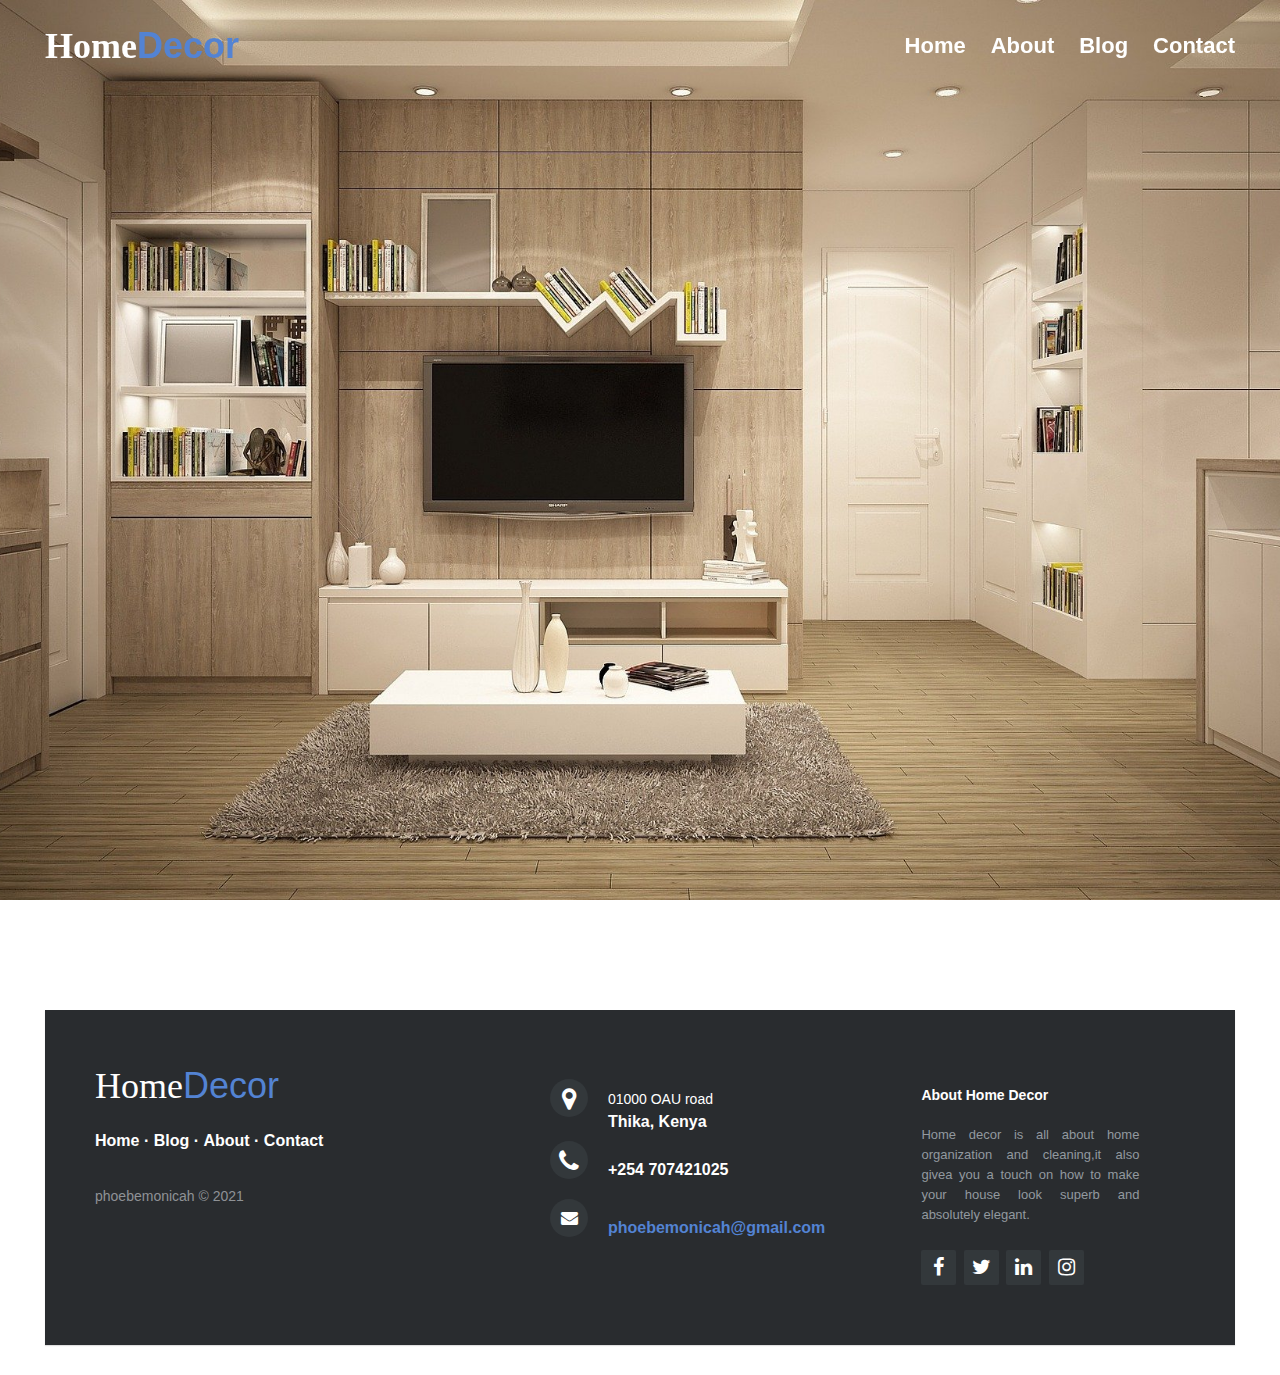
<file: index.html>
<!DOCTYPE html>
<html>
 
<head>
  <meta charset="UTF-8">
  <title>Navigation Bar</title>
 <link rel="stylesheet" href="https://use.fontawesome.com/releases/v5.8.1/css/all.css">
<link rel="stylesheet" href="https://fonts.googleapis.com/css?family=Roboto:300">
      <link rel="stylesheet" href="style.css">
      <link rel="stylesheet" href="http://maxcdn.bootstrapcdn.com/font-awesome/4.2.0/css/font-awesome.min.css">
</head>
 
<body class="w3-light-grey">

  <!--main menu-->
 
  <nav class="navbar">
    <div class="content">
      <div class="logo">
        <h3>Home<span>Decor</span></h3>
      </div>
      <ul class="menu-list">
        <div class="icon cancel-btn">
          <i class="fas fa-times"></i>
        </div>
        <li><a href="index.html">Home</a></li>
        <li><a href="about.html" >About</a></li>
        <li><a href="blog.html">Blog</a></li>
        <li><a href="contact.html">Contact</a></li>
      </ul>
      <div class="icon menu-btn">
        <i class="fas fa-bars"></i>
      </div>
    </div>
  </nav>
  <div class="banner"></div>
  <div class="about">
    <div class="content">
 

<!--main content-->

<!--footer starts here-->
<footer class="footer-distributed">
 
  <div class="footer-left">
  
  <h3>Home<span>Decor</span></h3>
  
  <p class="footer-links">
  <a href="index.html">Home</a>
  ·
  <a href="blog.html\">Blog</a>
  ·
  <a href="about.html">About</a>
  ·
  <a href="contact.html">Contact</a>
  </p>
  
  <p class="footer-company-name">phoebemonicah &copy; 2021</p>
  </div>
  
  <div class="footer-center">
  
  <div>
  <i class="fa fa-map-marker"></i>
  <p><span>01000 OAU road</span> Thika, Kenya</p>
  </div>
  
  <div>
  <i class="fa fa-phone"></i>
  <p>+254 707421025</p>
  </div>
  
  <div>
  <i class="fa fa-envelope"></i>
  <p><a href="mailto:support@company.com">phoebemonicah@gmail.com</a></p>
  </div>
  
  </div>
  
  <div class="footer-right">
  
  <p class="footer-company-about">
  <span>About Home Decor</span>
 Home decor is all about home organization and cleaning,it also givea you a touch on how to make your house look superb and absolutely elegant.
  </p>
  
  <div class="footer-icons">
  
  <a href="https://www.facebook.com/login/?privacy_mutation_token=eyJ0eXBlIjowLCJjcmVhdGlvbl90aW1lIjoxNjQwNTMxODM2LCJjYWxsc2l0ZV9pZCI6MzgxMjI5MDc5NTc1OTQ2fQ%3D%3D"><i class="fa fa-facebook"></i></a>
  <a href="mobile.twitter.com/i/flow/login"><i class="fa fa-twitter"></i></a>
  <a href="https://ke.linkedin.com/"><i class="fa fa-linkedin"></i></a>
  <a href="https://www.instagram.com/phoebe.monicah/"><i class="fa fa-instagram"></i></a>
  
  </div>
  
  
  
  </footer>
  <!--footer ends here-->
 
</body>
 
</html>
</file>
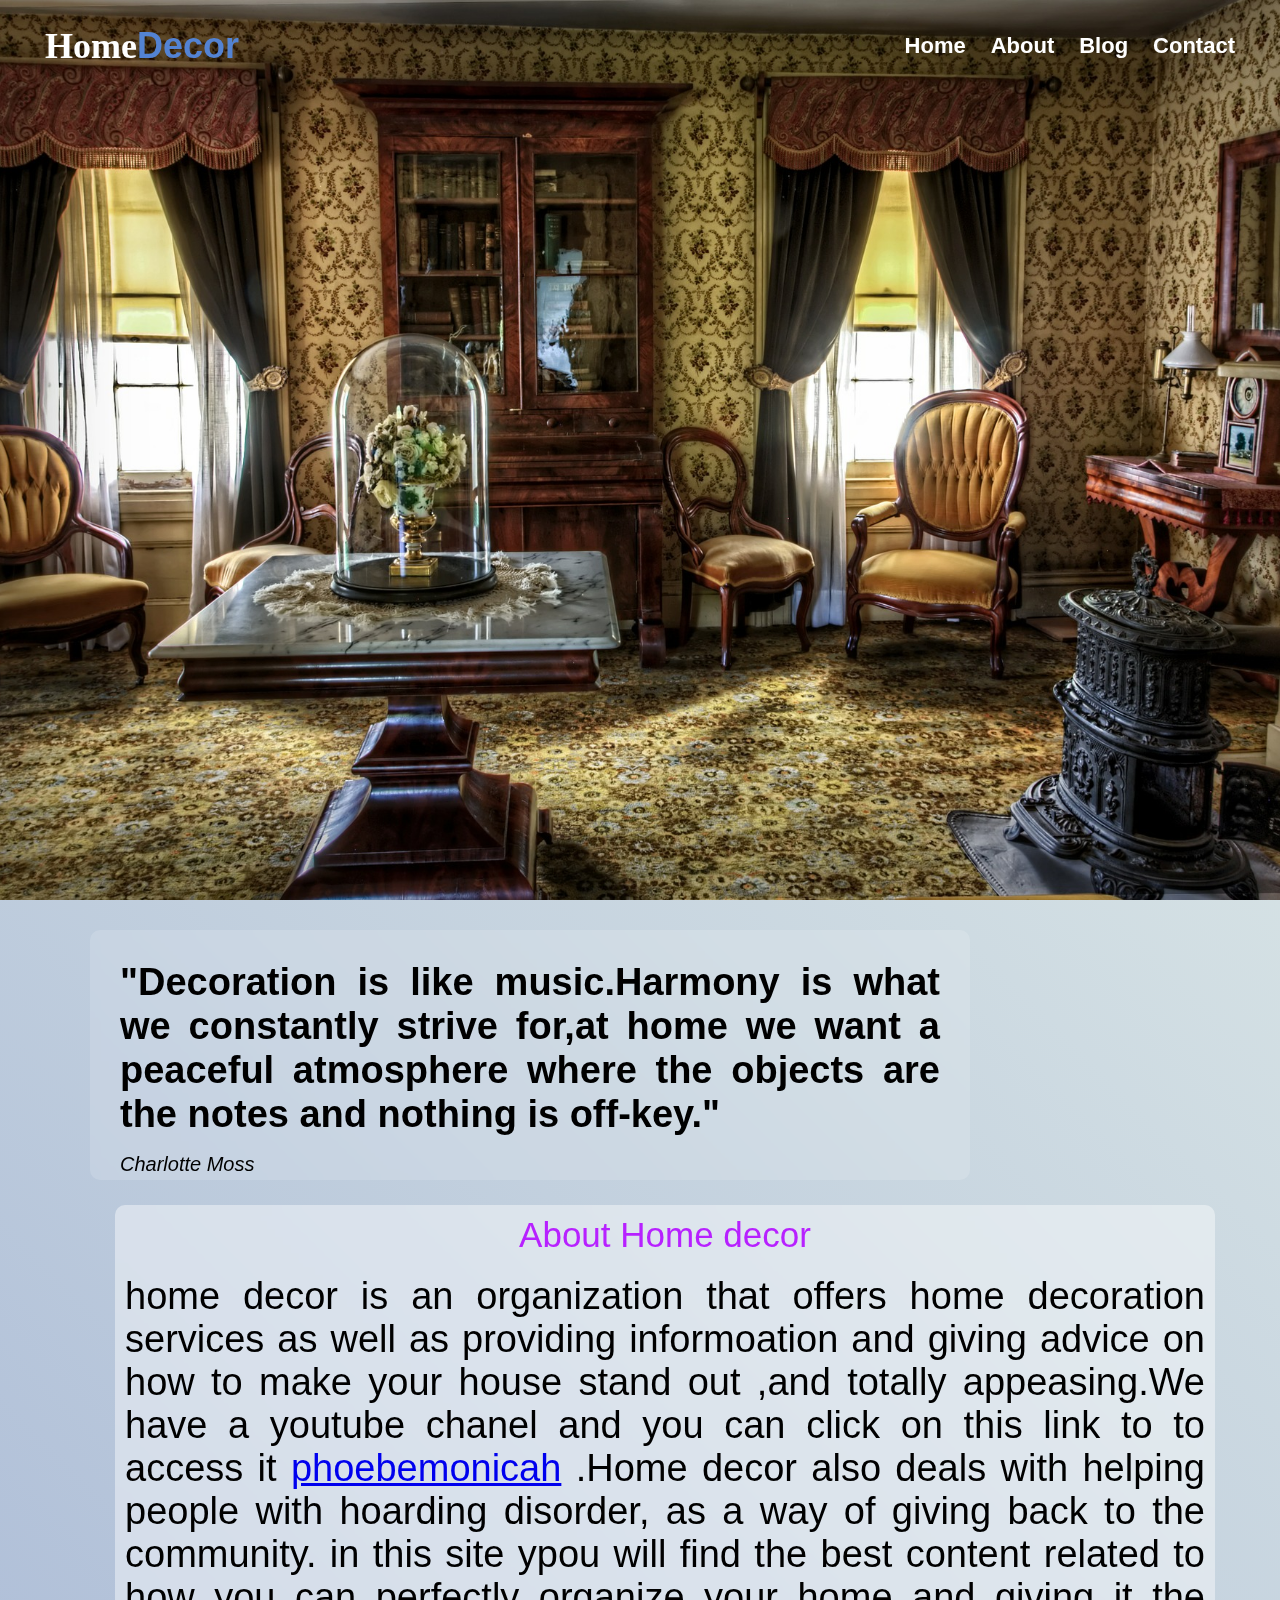
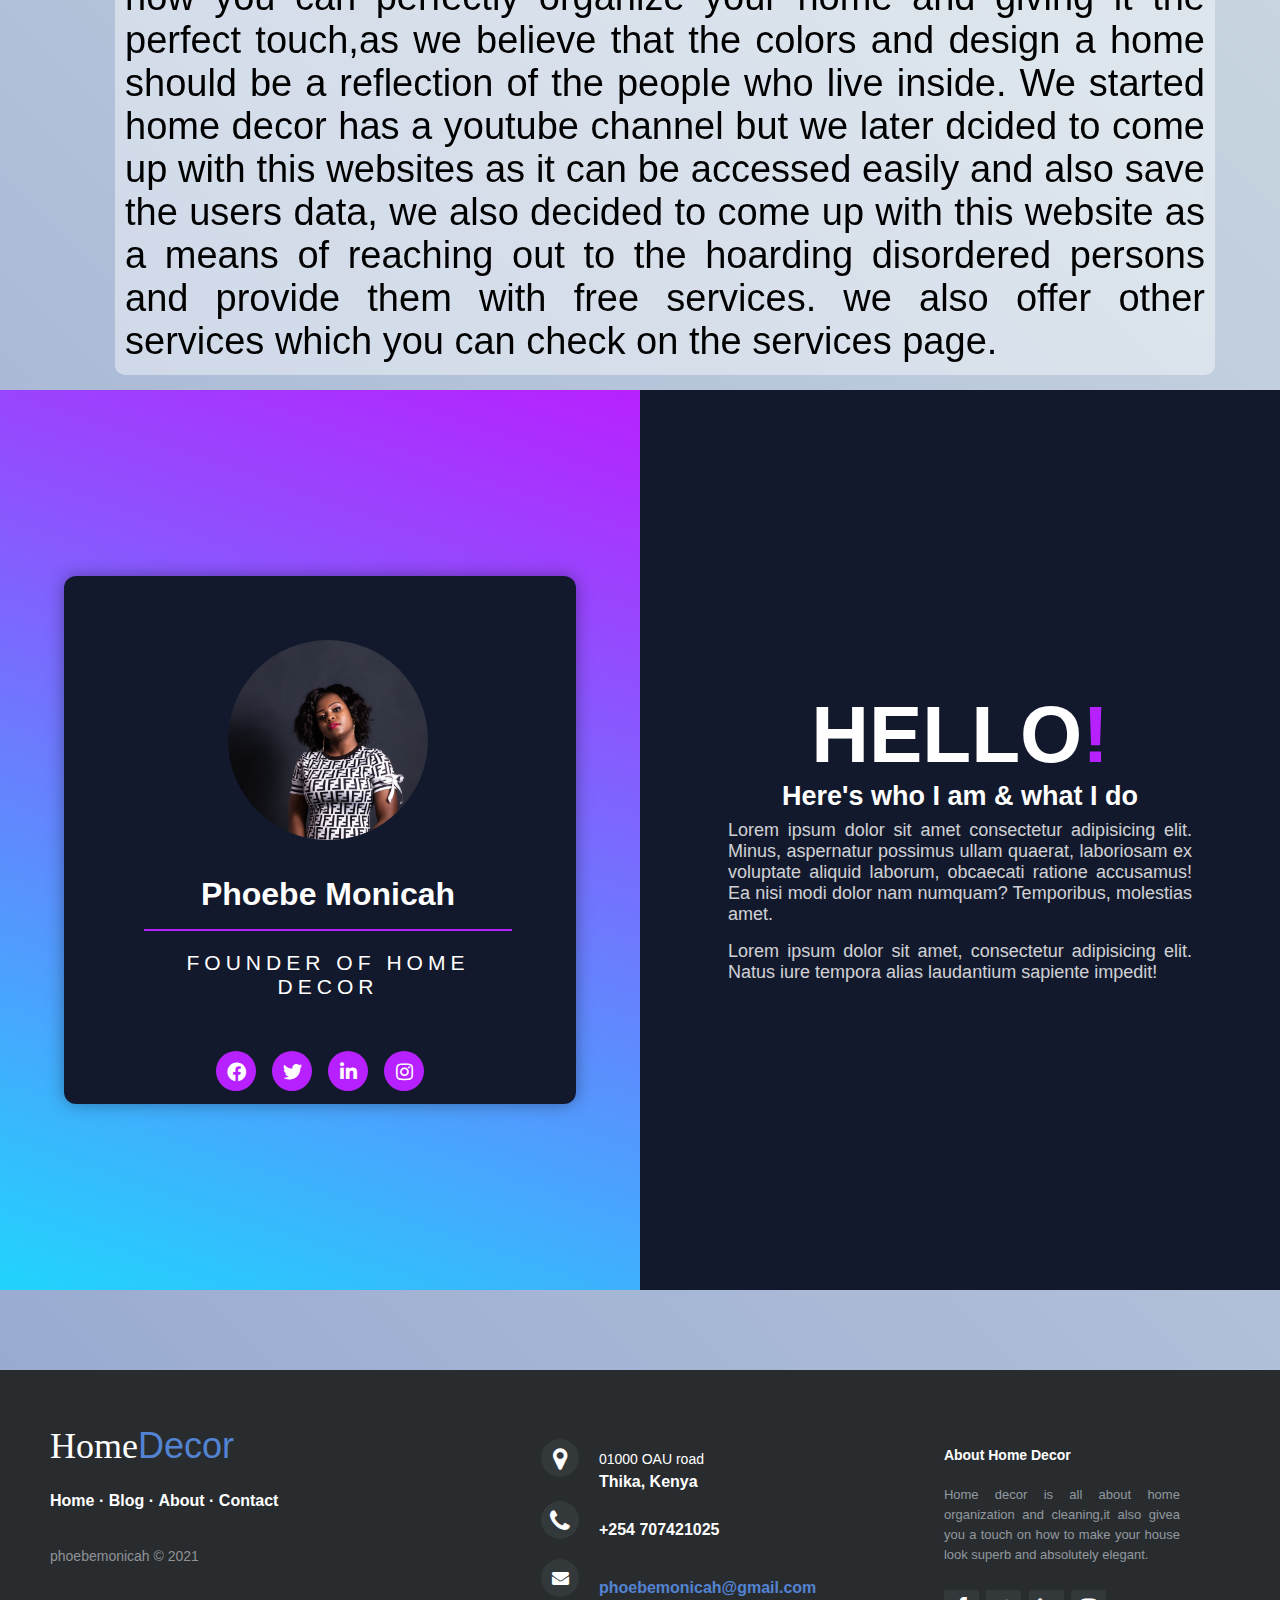
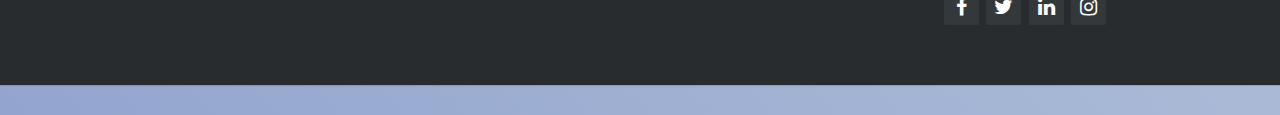
<file: about.html>
<!DOCTYPE html>
<html>
 
<head>
  <title>home decor</title>
  <meta charset="utf-8">
    <meta http-equiv="X-UA-Compatible" content="IE=edge">
    <title>home decor</title>
    <meta name="viewport" content="width=device-width, initial-scale=1">
    <link rel="stylesheet" href="https://cdnjs.cloudflare.com/ajax/libs/font-awesome/5.15.1/css/all.min.css" integrity="sha512-+4zCK9k+qNFUR5X+cKL9EIR+ZOhtIloNl9GIKS57V1MyNsYpYcUrUeQc9vNfzsWfV28IaLL3i96P9sdNyeRssA==" crossorigin="anonymous" />
 <link rel="stylesheet" href="https://use.fontawesome.com/releases/v5.8.1/css/all.css">
<link rel="stylesheet" href="https://fonts.googleapis.com/css?family=Roboto:300">
 <link rel="stylesheet" href="about.css">
<link rel="stylesheet" href="http://maxcdn.bootstrapcdn.com/font-awesome/4.2.0/css/font-awesome.min.css">
</head>
 
<body>

  <!--main menu navigation bar code snippet-->
 
  <nav class="navbar">
    <div class="content">
      <div class="logo">
        <h3>Home<span>Decor</span></h3>
      </div>
      <ul class="menu-list">
        <div class="icon cancel-btn">
          <i class="fas fa-times"></i>
        </div>
        <li><a href="index.html">Home</a></li>
        <li><a href="about.html" >About</a></li>
        <li><a href="blog.html">Blog</a></li>
        <li><a href="contact.html">Contact</a></li>
      </ul>
      <div class="icon menu-btn">
        <i class="fas fa-bars"></i>
      </div>
    </div>
  </nav>
  <div class="banner"></div>
  <div class="about">
    <div class="content">
      <div class="title">
    </div>
  </div>
  <script>
    const body = document.querySelector("body");
    const navbar = document.querySelector(".navbar");
    const menuBtn = document.querySelector(".menu-btn");
    const cancelBtn = document.querySelector(".cancel-btn");
    menuBtn.onclick = ()=>{
      navbar.classList.add("show");
      menuBtn.classList.add("hide");
      body.classList.add("disabled");
    }
    cancelBtn.onclick = ()=>{
      body.classList.remove("disabled");
      navbar.classList.remove("show");
      menuBtn.classList.remove("hide");
    }
    window.onscroll = ()=>{
      this.scrollY > 20 ? navbar.classList.add("sticky") : navbar.classList.remove("sticky");
    }
  </script>

<!--navigation bar code snippet ends here-->

<!--contacts quote starts here-->
<div class="aboutquote">
    <P class="aboutp">
        <strong>
            "Decoration is like music.Harmony is what we constantly strive for,at home we want
            a peaceful atmosphere where the objects are the notes and nothing is off-key."</br><em>
                Charlotte Moss
            </em>
        </strong>
    </P>
</div>
<!--contacts quote ends here-->



<div class="about-section">
    <h1 class="kiti">About Home decor</h1>
    <p>home decor is an organization that offers home decoration services as well as providing informoation and 
        giving advice on how to make your house stand out ,and totally appeasing.We have a youtube chanel and you 
        can click on this link to to access it <a href="https://www.youtube.com/c/PhoebeMonicah">phoebemonicah</a>
        .Home decor also deals with helping people with hoarding disorder, as a way of giving back to the community.
        in this site ypou will find the best content related to how you can perfectly organize your home and giving it the 
        perfect touch,as we believe that the colors and design a home should be a reflection of the people who live inside.
        We started home decor has a youtube channel but we later dcided to come up with this websites as it can be accessed easily
        and also save the users data, we also decided to come up with this website as a means of reaching out to the hoarding disordered
        persons and provide them with free services. we also offer other services which you can check on the services page. 
    </p>
    
  </div>

  <div class = "about-wrapper">
    <div class = "about-left">
      <div class = "about-left-content">
        <div>
          <div class = "shadow">
            <div class = "about-img">
              <img src = "owner.jpg" alt = "foundeer of home decor">
            </div>
          </div>

          <h2>Phoebe Monicah</h2>
          <h3>founder of Home Decor</h3>
        </div>

        <ul class = "icons">
          <li><i class = "fab fa-facebook-f"></i></li>
          <li><i class = "fab fa-twitter"></i></li>
          <li><i class = "fab fa-linkedin"></i></li>
          <li><i class = "fab fa-instagram"></i></li>
        </ul>
      </div>
      
    </div>

    <div class = "about-right">
      <h1>Hello<span>!</span></h1>
      <h2>Here's who I am & what I do</h2>
      <!--
      <div class = "about-btns">
        <button type = "button" class = "btn btn-pink">resume / CV</button>
        <button type = "button" class = "btn btn-white">Git hub</button>
      </div>
    -->

      <div class = "about-para">
        <p>Lorem ipsum dolor sit amet consectetur adipisicing elit. Minus, aspernatur possimus ullam quaerat, laboriosam ex voluptate aliquid laborum, obcaecati ratione accusamus! Ea nisi modi dolor nam numquam? Temporibus, molestias amet.</p>
        <p>Lorem ipsum dolor sit amet, consectetur adipisicing elit. Natus iure tempora alias laudantium sapiente impedit!</p>
      </div>
    </div>
  </div>

  <!--footer with another navigation link-->

 <footer class="footer-distributed">
 
 <div class="footer-left">
 
 <h3>Home<span>Decor</span></h3>
 
 <p class="footer-links">
 <a href="index.html">Home</a>
 ·
 <a href="blog.html\">Blog</a>
 ·
 <a href="about.html">About</a>
 ·
 <a href="contact.html">Contact</a>
 </p>
 
 <p class="footer-company-name">phoebemonicah &copy; 2021</p>
 </div>
 
 <div class="footer-center">
 
 <div>
 <i class="fa fa-map-marker"></i>
 <p><span>01000 OAU road</span> Thika, Kenya</p>
 </div>
 
 <div>
 <i class="fa fa-phone"></i>
 <p>+254 707421025</p>
 </div>
 
 <div>
 <i class="fa fa-envelope"></i>
 <p><a href="mailto:support@company.com">phoebemonicah@gmail.com</a></p>
 </div>
 
 </div>
 
 <div class="footer-right">
 
 <p class="footer-company-about">
 <span>About Home Decor</span>
Home decor is all about home organization and cleaning,it also givea you a touch on how to make your house look superb and absolutely elegant.
 </p>
 
 <div class="footer-icons">
 
 <a href="https://www.facebook.com/login/?privacy_mutation_token=eyJ0eXBlIjowLCJjcmVhdGlvbl90aW1lIjoxNjQwNTMxODM2LCJjYWxsc2l0ZV9pZCI6MzgxMjI5MDc5NTc1OTQ2fQ%3D%3D"><i class="fa fa-facebook"></i></a>
 <a href="mobile.twitter.com/i/flow/login"><i class="fa fa-twitter"></i></a>
 <a href="https://ke.linkedin.com/"><i class="fa fa-linkedin"></i></a>
 <a href="https://www.instagram.com/phoebe.monicah/"><i class="fa fa-instagram"></i></a>
 
 </div>
 
 
 
 </footer>
 
 
</body>
 
</html>
</file>
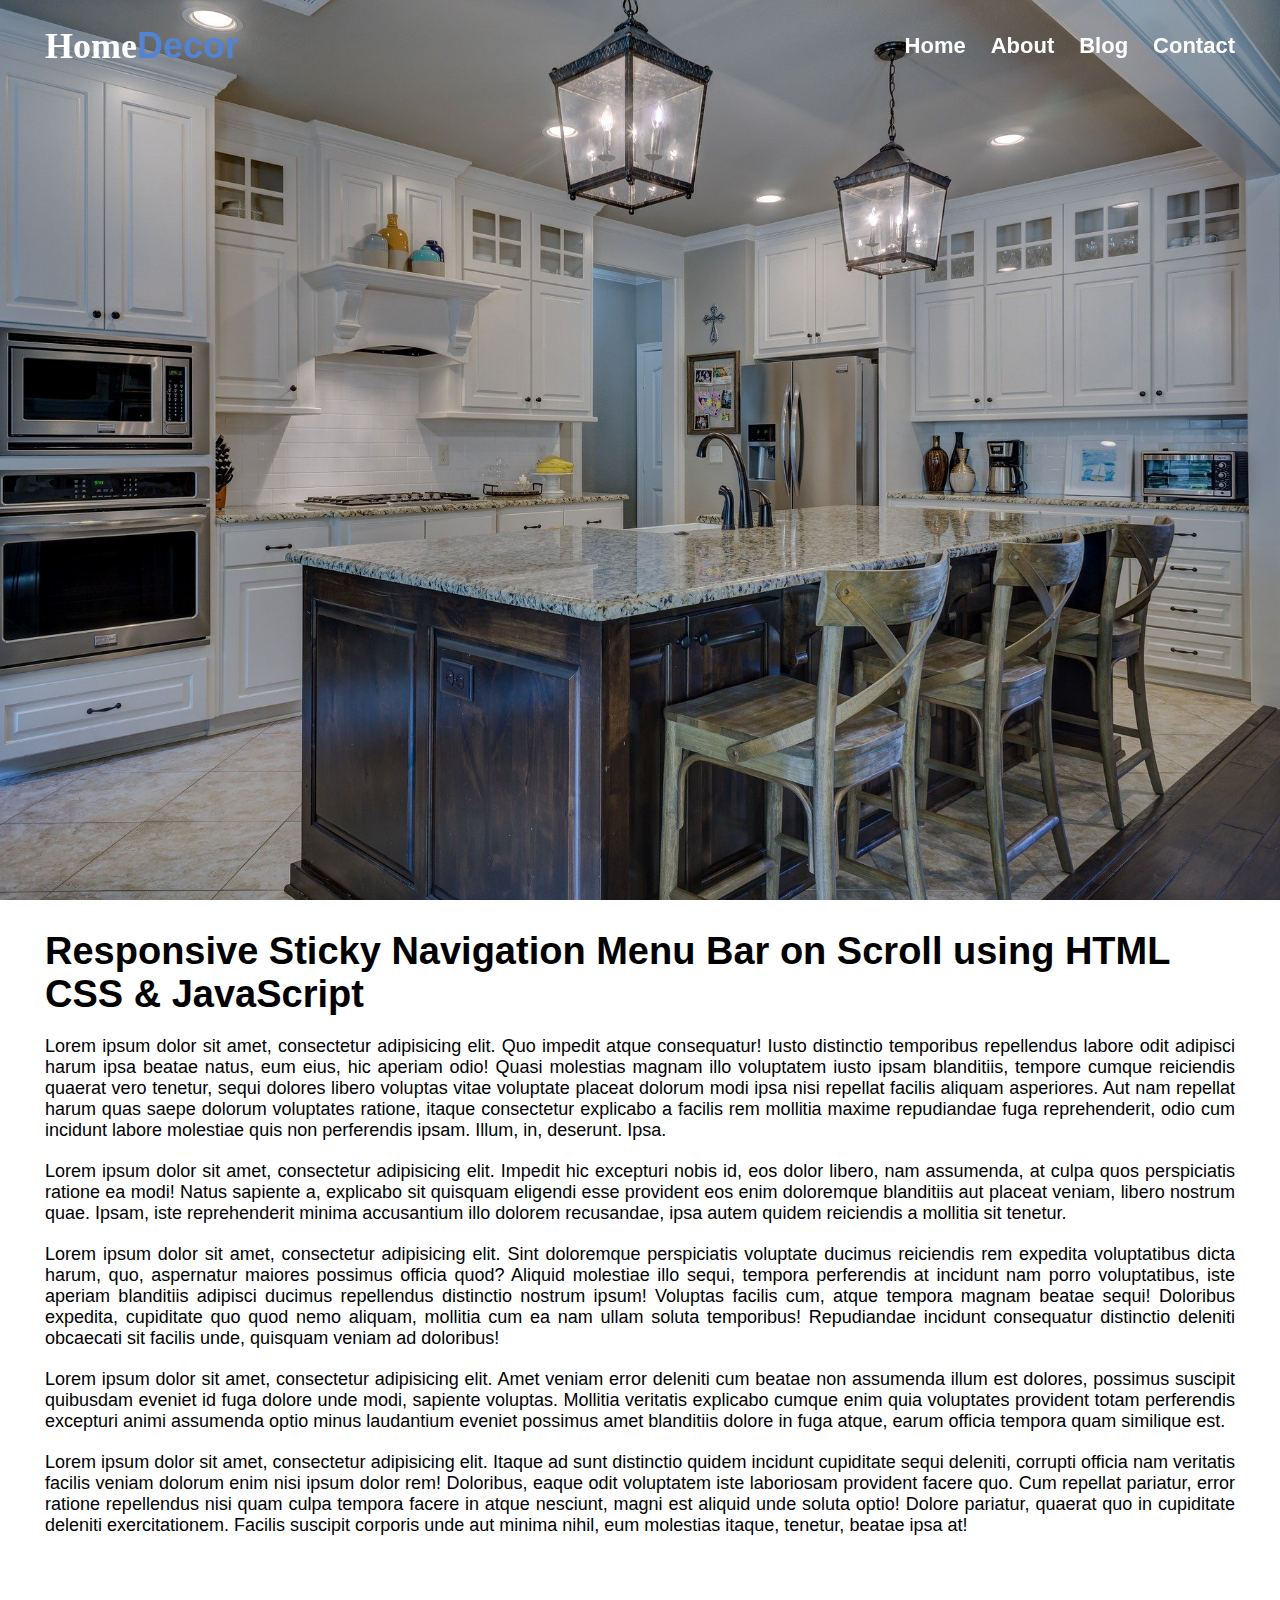
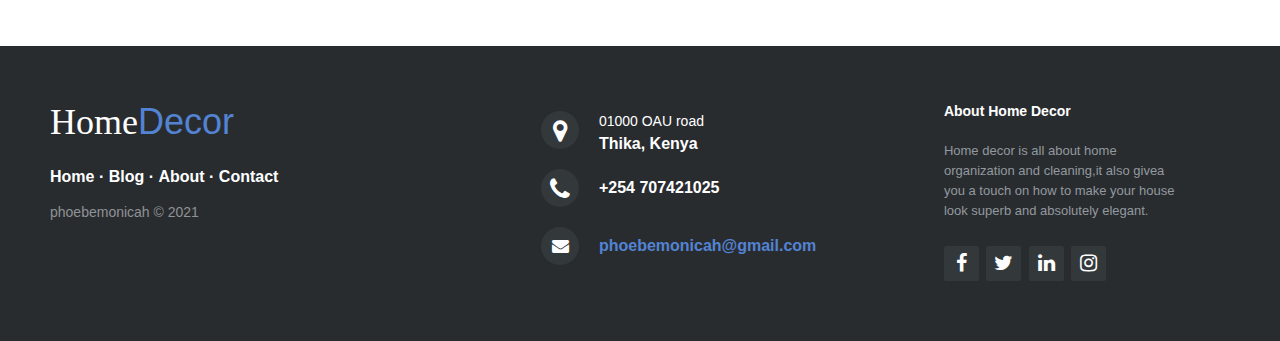
<file: blog.html>
<!DOCTYPE html>
<html>
 
<head>
  <meta charset="UTF-8">
  <title>Navigation Bar</title>
 <link rel="stylesheet" href="https://use.fontawesome.com/releases/v5.8.1/css/all.css">
<link rel="stylesheet" href="https://fonts.googleapis.com/css?family=Roboto:300">
      <link rel="stylesheet" href="blog.css">
      <link rel="stylesheet" href="http://maxcdn.bootstrapcdn.com/font-awesome/4.2.0/css/font-awesome.min.css">
</head>
 
<body>

    <nav class="navbar">
        <div class="content">
          <div class="logo">
            <h3>Home<span>Decor</span></h3>
          </div>
          <ul class="menu-list">
            <div class="icon cancel-btn">
              <i class="fas fa-times"></i>
            </div>
            <li><a href="index.html">Home</a></li>
            <li><a href="about.html" >About</a></li>
            <li><a href="blog.html">Blog</a></li>
            <li><a href="contact.html">Contact</a></li>
          </ul>
          <div class="icon menu-btn">
            <i class="fas fa-bars"></i>
          </div>
        </div>
      </nav>
      <div class="banner"></div>
      <div class="about">
        <div class="content">
          <div class="title">Responsive Sticky Navigation Menu Bar on Scroll using HTML CSS & JavaScript</div>
          <p>Lorem ipsum dolor sit amet, consectetur adipisicing elit. Quo impedit atque consequatur! Iusto distinctio temporibus repellendus labore odit adipisci harum ipsa beatae natus, eum eius, hic aperiam odio! Quasi molestias magnam illo voluptatem iusto ipsam blanditiis, tempore cumque reiciendis quaerat vero tenetur, sequi dolores libero voluptas vitae voluptate placeat dolorum modi ipsa nisi repellat facilis aliquam asperiores. Aut nam repellat harum quas saepe dolorum voluptates ratione, itaque consectetur explicabo a facilis rem mollitia maxime repudiandae fuga reprehenderit, odio cum incidunt labore molestiae quis non perferendis ipsam. Illum, in, deserunt. Ipsa.</p>
          <p>Lorem ipsum dolor sit amet, consectetur adipisicing elit. Impedit hic excepturi nobis id, eos dolor libero, nam assumenda, at culpa quos perspiciatis ratione ea modi! Natus sapiente a, explicabo sit quisquam eligendi esse provident eos enim doloremque blanditiis aut placeat veniam, libero nostrum quae. Ipsam, iste reprehenderit minima accusantium illo dolorem recusandae, ipsa autem quidem reiciendis a mollitia sit tenetur.</p>
          <p>Lorem ipsum dolor sit amet, consectetur adipisicing elit. Sint doloremque perspiciatis voluptate ducimus reiciendis rem expedita voluptatibus dicta harum, quo, aspernatur maiores possimus officia quod? Aliquid molestiae illo sequi, tempora perferendis at incidunt nam porro voluptatibus, iste aperiam blanditiis adipisci ducimus repellendus distinctio nostrum ipsum! Voluptas facilis cum, atque tempora magnam beatae sequi! Doloribus expedita, cupiditate quo quod nemo aliquam, mollitia cum ea nam ullam soluta temporibus! Repudiandae incidunt consequatur distinctio deleniti obcaecati sit facilis unde, quisquam veniam ad doloribus!</p>
          <p>Lorem ipsum dolor sit amet, consectetur adipisicing elit. Amet veniam error deleniti cum beatae non assumenda illum est dolores, possimus suscipit quibusdam eveniet id fuga dolore unde modi, sapiente voluptas. Mollitia veritatis explicabo cumque enim quia voluptates provident totam perferendis excepturi animi assumenda optio minus laudantium eveniet possimus amet blanditiis dolore in fuga atque, earum officia tempora quam similique est.</p>
          <p>Lorem ipsum dolor sit amet, consectetur adipisicing elit. Itaque ad sunt distinctio quidem incidunt cupiditate sequi deleniti, corrupti officia nam veritatis facilis veniam dolorum enim nisi ipsum dolor rem! Doloribus, eaque odit voluptatem iste laboriosam provident facere quo. Cum repellat pariatur, error ratione repellendus nisi quam culpa tempora facere in atque nesciunt, magni est aliquid unde soluta optio! Dolore pariatur, quaerat quo in cupiditate deleniti exercitationem. Facilis suscipit corporis unde aut minima nihil, eum molestias itaque, tenetur, beatae ipsa at!</p>
        </div>
      </div>
      <script>
        const body = document.querySelector("body");
        const navbar = document.querySelector(".navbar");
        const menuBtn = document.querySelector(".menu-btn");
        const cancelBtn = document.querySelector(".cancel-btn");
        menuBtn.onclick = ()=>{
          navbar.classList.add("show");
          menuBtn.classList.add("hide");
          body.classList.add("disabled");
        }
        cancelBtn.onclick = ()=>{
          body.classList.remove("disabled");
          navbar.classList.remove("show");
          menuBtn.classList.remove("hide");
        }
        window.onscroll = ()=>{
          this.scrollY > 20 ? navbar.classList.add("sticky") : navbar.classList.remove("sticky");
        }
      </script>








<footer class="footer-distributed">
 
    <div class="footer-left">
    
    <h3>Home<span>Decor</span></h3>
    
    <p class="footer-links">
    <a href="index.html">Home</a>
    ·
    <a href="blog.html\">Blog</a>
    ·
    <a href="about.html">About</a>
    ·
    <a href="contact.html">Contact</a>
    </p>
    
    <p class="footer-company-name">phoebemonicah &copy; 2021</p>
    </div>
    
    <div class="footer-center">
    
    <div>
    <i class="fa fa-map-marker"></i>
    <p><span>01000 OAU road</span> Thika, Kenya</p>
    </div>
    
    <div>
    <i class="fa fa-phone"></i>
    <p>+254 707421025</p>
    </div>
    
    <div>
    <i class="fa fa-envelope"></i>
    <p><a href="mailto:support@company.com">phoebemonicah@gmail.com</a></p>
    </div>
    
    </div>
    
    <div class="footer-right">
    
    <p class="footer-company-about">
    <span>About Home Decor</span>
   Home decor is all about home organization and cleaning,it also givea you a touch on how to make your house look superb and absolutely elegant.
    </p>
    
    <div class="footer-icons">
    
    <a href="https://www.facebook.com/login/?privacy_mutation_token=eyJ0eXBlIjowLCJjcmVhdGlvbl90aW1lIjoxNjQwNTMxODM2LCJjYWxsc2l0ZV9pZCI6MzgxMjI5MDc5NTc1OTQ2fQ%3D%3D"><i class="fa fa-facebook"></i></a>
    <a href="mobile.twitter.com/i/flow/login"><i class="fa fa-twitter"></i></a>
    <a href="https://ke.linkedin.com/"><i class="fa fa-linkedin"></i></a>
    <a href="https://www.instagram.com/phoebe.monicah/"><i class="fa fa-instagram"></i></a>
    
    </div>
    
    
    
    </footer>
 
</body>
 
</html>
</file>
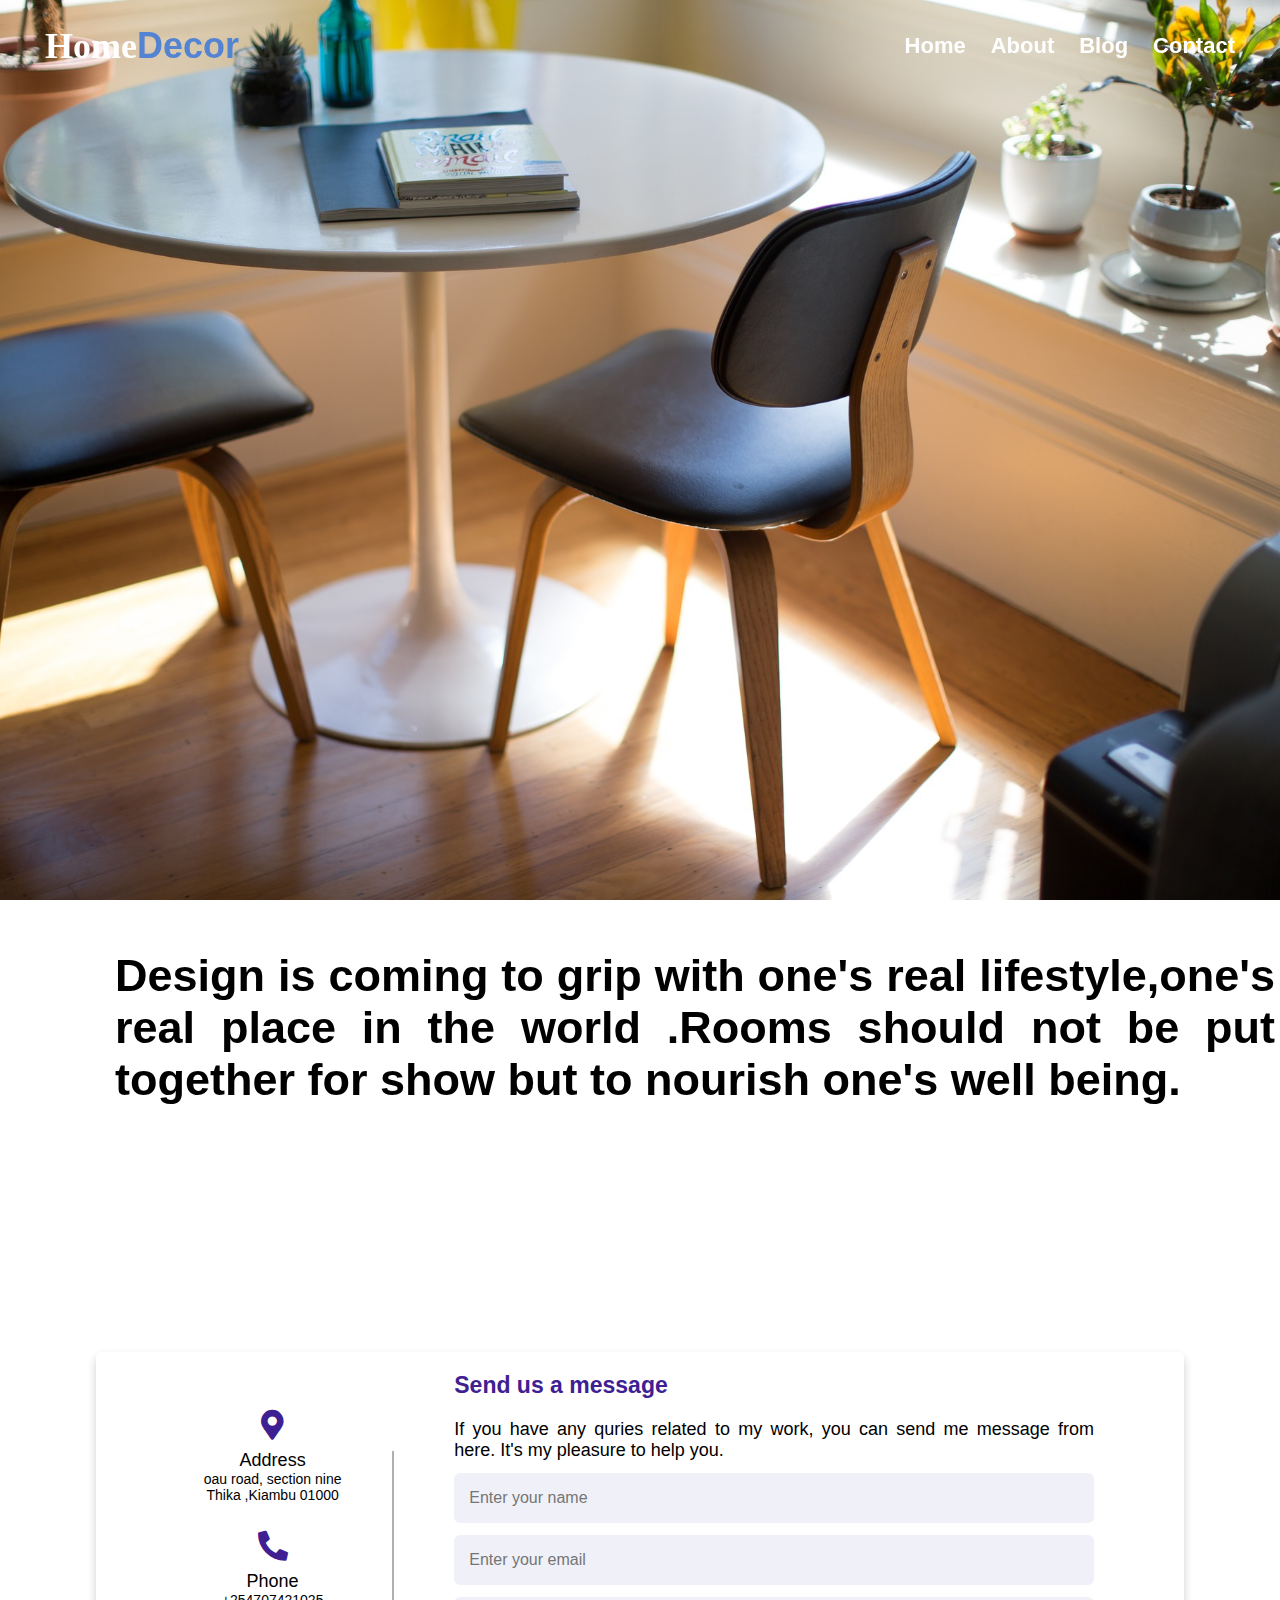
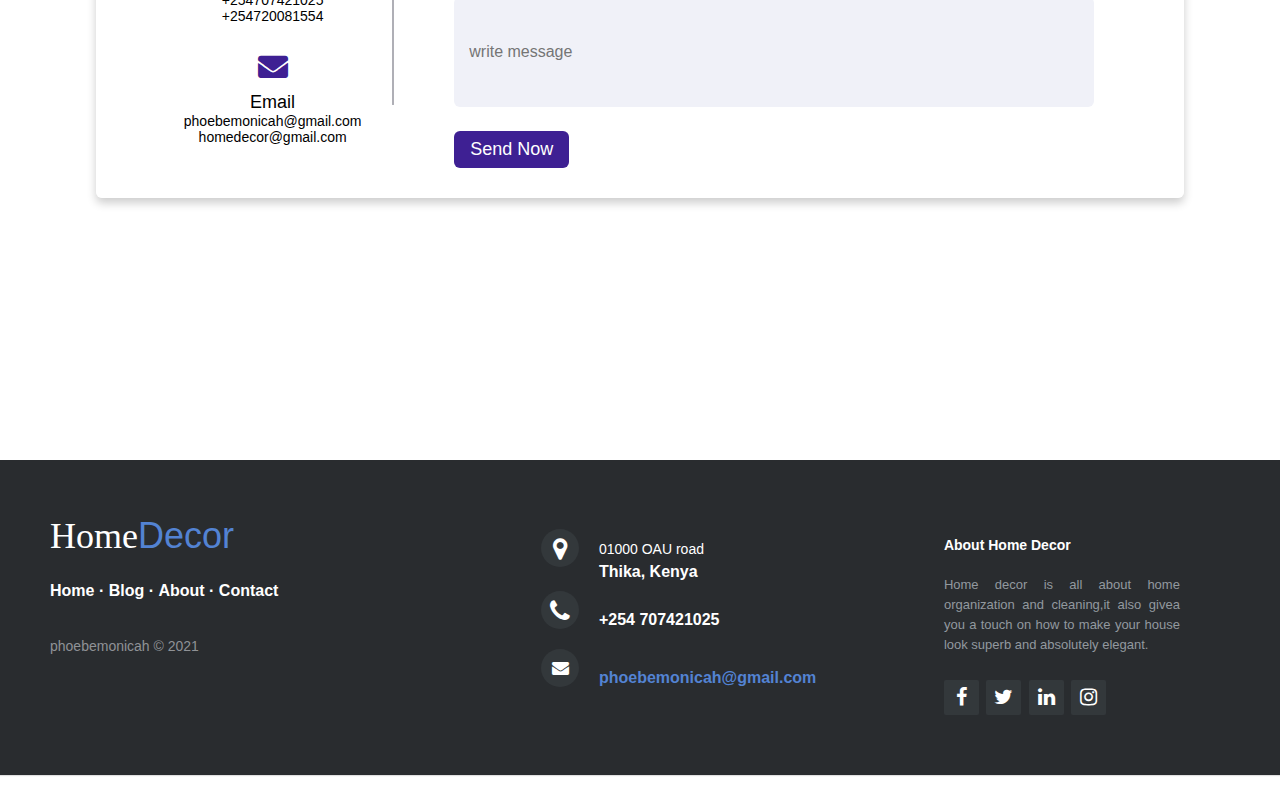
<file: contact.html>
<!DOCTYPE html>
<html>
 
<head>
  <meta charset="UTF-8">
  <title>Navigation Bar</title>
 <link rel="stylesheet" href="https://use.fontawesome.com/releases/v5.8.1/css/all.css">
<link rel="stylesheet" href="https://fonts.googleapis.com/css?family=Roboto:300">
      <link rel="stylesheet" href="contact.css">
      <link rel="stylesheet" href="http://maxcdn.bootstrapcdn.com/font-awesome/4.2.0/css/font-awesome.min.css">
</head>
 
<body>

  <!--main menu-->
  <nav class="navbar">
    <div class="content">
      <div class="logo">
        <h3>Home<span>Decor</span></h3>
      </div>
      <ul class="menu-list">
        <div class="icon cancel-btn">
          <i class="fas fa-times"></i>
        </div>
        <li><a href="index.html">Home</a></li>
        <li><a href="about.html" >About</a></li>
        <li><a href="blog.html">Blog</a></li>
        <li><a href="contact.html">Contact</a></li>
      </ul>
      <div class="icon menu-btn">
        <i class="fas fa-bars"></i>
      </div>
    </div>
  </nav>
  <div class="banner"></div>
  <div class="about">
    <div class="content">
      
  </div>
  <script>
    const body = document.querySelector("body");
    const navbar = document.querySelector(".navbar");
    const menuBtn = document.querySelector(".menu-btn");
    const cancelBtn = document.querySelector(".cancel-btn");
    menuBtn.onclick = ()=>{
      navbar.classList.add("show");
      menuBtn.classList.add("hide");
      body.classList.add("disabled");
    }
    cancelBtn.onclick = ()=>{
      body.classList.remove("disabled");
      navbar.classList.remove("show");
      menuBtn.classList.remove("hide");
    }
    window.onscroll = ()=>{
      this.scrollY > 20 ? navbar.classList.add("sticky") : navbar.classList.remove("sticky");
    }
  </script>

<!--main menu ends here-->

 <!--contacts quote starts here-->
     <div class="contactquote">
         <P class="contactp">
             <strong>
                 Design is coming to grip with one's real lifestyle,one's real place in the world 
                 .Rooms should not be put together for show but to nourish one's well being.
             </strong>
         </P>
     </div>
 <!--contacts quote ends here-->

  <!--content code snippet starts here-->

<div class="main">
<div class="container">
    <div class="content">
      <div class="left-side">
        <div class="address details">
          <i class="fas fa-map-marker-alt"></i>
          <div class="topic">Address</div>
          <div class="text-one">oau road, section nine</div>
          <div class="text-two">Thika ,Kiambu 01000</div>
        </div>
        <div class="phone details">
          <i class="fas fa-phone-alt"></i>
          <div class="topic">Phone</div>
          <div class="text-one">+254707421025</div>
          <div class="text-two">+254720081554</div>
        </div>
        <div class="email details">
          <i class="fas fa-envelope"></i>
          <div class="topic">Email</div>
          <div class="text-one">phoebemonicah@gmail.com</div>
          <div class="text-two">homedecor@gmail.com</div>
        </div>
      </div>
      <div class="right-side">
        <div class="topic-text">Send us a message</div>
        <p>If you have any  quries related to my work, you can send me message from here. It's my pleasure to help you.</p>
      <form action="#">
        <div class="input-box">
          <input type="text" placeholder="Enter your name">
        </div>
        <div class="input-box">
          <input type="email" placeholder="Enter your email">
        </div>
        <div class="input-box message-box">
          <input type="text" placeholder="write message">
        </div>
        <div class="button">
          <input type="button" value="Send Now" >
        </div>
      </form>
    </div>
    </div>
  </div>
  </div>

  <!--contents code snippets ends here-->





<!--footer snippets starts here-->
  <footer class="footer-distributed">
 
    <div class="footer-left">
    
    <h3>Home<span>Decor</span></h3>
    
    <p class="footer-links">
    <a href="index.html">Home</a>
    ·
    <a href="blog.html\">Blog</a>
    ·
    <a href="about.html">About</a>
    ·
    <a href="contact.html">Contact</a>
    </p>
    
    <p class="footer-company-name">phoebemonicah &copy; 2021</p>
    </div>
    
    <div class="footer-center">
    
    <div>
    <i class="fa fa-map-marker"></i>
    <p><span>01000 OAU road</span> Thika, Kenya</p>
    </div>
    
    <div>
    <i class="fa fa-phone"></i>
    <p>+254 707421025</p>
    </div>
    
    <div>
    <i class="fa fa-envelope"></i>
    <p><a href="mailto:support@company.com">phoebemonicah@gmail.com</a></p>
    </div>
    
    </div>
    
    <div class="footer-right">
    
    <p class="footer-company-about">
    <span>About Home Decor</span>
   Home decor is all about home organization and cleaning,it also givea you a touch on how to make your house look superb and absolutely elegant.
    </p>
    
    <div class="footer-icons">
    
    <a href="https://www.facebook.com/login/?privacy_mutation_token=eyJ0eXBlIjowLCJjcmVhdGlvbl90aW1lIjoxNjQwNTMxODM2LCJjYWxsc2l0ZV9pZCI6MzgxMjI5MDc5NTc1OTQ2fQ%3D%3D"><i class="fa fa-facebook"></i></a>
    <a href="mobile.twitter.com/i/flow/login"><i class="fa fa-twitter"></i></a>
    <a href="https://ke.linkedin.com/"><i class="fa fa-linkedin"></i></a>
    <a href="instagram"><i class="fa fa-instagram"></i></a>
    
    </div>
    
    
    
    </footer>
 
</body>
 
</html>
</file>
<file: style.css>
body {
    font: normal 300 18px "Roboto", sans-serif;
  }
   
  *{
    margin: 0;
    padding: 0;
    box-sizing: border-box;
    font-family: 'Poppins', sans-serif;
  }
  /* custom scroll bar */
  ::-webkit-scrollbar {
      width: 10px;
  }
  ::-webkit-scrollbar-track {
      background: #f1f1f1;
  }
  ::-webkit-scrollbar-thumb {
      background: #888;
  }
  ::selection{
    background: rgb(0,123,255,0.3);
  }
  .content{
    max-width: 1250px;
    margin: auto;
    padding: 0 30px;
  }
  .navbar{
    position: fixed;
    width: 100%;
    z-index: 2;
    padding: 25px 0;
    transition: all 0.3s ease;
  }
  .navbar.sticky{
    background: #B721FF;
    padding: 10px 0;
    box-shadow: 0px 3px 5px 0px rgba(0,0,0,0.1);
  }
  .navbar .content{
    display: flex;
    align-items: center;
    justify-content: space-between;
  }
  .navbar .logo a{
    color: #fff;
    font-size: 30px;
    font-weight: 600;
    text-decoration: none;
  }
  .navbar .menu-list{
    display: inline-flex;
  }
  .navbar .logo h3{
      color: #fff;
      font: normal 36px 'Cookie', cursive;
      margin: 0;
      font-weight: bold;
  }
  .navbar .logo span{
      color:  #5383d3; 
  }
  
  .menu-list li{
    list-style: none;
  }
  .menu-list li a{
    color: #fff;
    font-size: 22px;
    font-weight: 700;
    margin-left: 25px;
    text-decoration: none;
    transition: all 0.3s ease;
  }
  .menu-list li a:hover{
    color: #007bff;
  }
  .banner{
    background: url("slider2.jpg") no-repeat;
    height: 100vh;
    background-size: cover;
    background-position: center;
    background-attachment: fixed;
  }
  .about{
    padding: 30px 0;
  }
  .about .title{
    font-size: 38px;
    font-weight: 700;
  }
  .about p{
    padding-top: 20px;
    text-align: justify;
  }
  .icon{
    color: #fff;
    font-size: 20px;
    cursor: pointer;
    display: none;
  }
  .menu-list .cancel-btn{
    position: absolute;
    right: 30px;
    top: 20px;
  }
  @media (max-width: 1230px) {
    .content{
      padding: 0 60px;
    }
  }
  @media (max-width: 1100px) {
    .content{
      padding: 0 40px;
    }
  }
  @media (max-width: 900px) {
    .content{
      padding: 0 30px;
    }
  }
  @media (max-width: 868px) {
    body.disabled{
      overflow: hidden;
    }
    .icon{
      display: block;
    }
    .icon.hide{
      display: none;
    }
    .navbar .menu-list{
      position: fixed;
      height: 100vh;
      width: 100%;
      max-width: 400px;
      left: -100%;
      top: 0px;
      display: block;
      padding: 40px 0;
      text-align: center;
      background: #222;
      transition: all 0.3s ease;
    }
    .navbar.show .menu-list{
      left: 0%;
    }
    .navbar .menu-list li{
      margin-top: 45px;
    }
    .navbar .menu-list li a{
      font-size: 23px;
      margin-left: -100%;
      transition: 0.6s cubic-bezier(0.68, -0.55, 0.265, 1.55);
    }
    .navbar.show .menu-list li a{
      margin-left: 0px;
    }
  }
  @media (max-width: 380px) {
    .navbar .logo a{
      font-size: 27px;
    }
  }



/*homepage layout*/

body {
  min-width: 630px;
}

#container {
  padding-left: 200px;
  padding-right: 190px;
}

#container .column {
  position: relative;
  float: left;
}

#center {
  padding: 10px 20px;
  width: 100%;
}

#left {
  width: 180px;
  padding: 0 10px;
  right: 240px;
  margin-left: -100%;
}

#right {
  width: 130px;
  padding: 0 10px;
  margin-right: -100%;
}

#footer {
  clear: both;
}

/* IE hack */
* html #left {
  left: 150px;
}

/* Make the columns the same height as each other */
#container {
  overflow: hidden;
}

#container .column {
  padding-bottom: 1001em;
  margin-bottom: -1000em;
}

/* Fix for the footer */
* html body {
  overflow: hidden;
}

/* Aesthetics */
body {
  margin: 0;
  padding: 0;
  font-family:Sans-serif;
  line-height: 1.5em;
}

p {
  color: #555;
}

nav ul {
  list-style-type: none;
  margin: 0;
  padding: 0;
}

nav ul a {
  color: darkgreen;
  text-decoration: none;
}


#left {
  background: #DAE9BC;
}

#right {
  background: #F7FDEB;
}

#center {
  background: #fff;
}

#container .column {
  padding-top: 1em;
}
/*footer with navigation links*/

footer{
  position: bottom;
  bottom: 0;
 }
 .footer-distributed{
  background-color: #292c2f;
  box-shadow: 0 1px 1px 0 rgba(0, 0, 0, 0.12);
  box-sizing: border-box;
  width: 100%;
  text-align: left;
  font: bold 16px sans-serif;
  
  padding: 55px 50px;
  margin-top: 80px;
 }
  
 .footer-distributed .footer-left,
 .footer-distributed .footer-center,
 .footer-distributed .footer-right{
  display: inline-block;
  vertical-align: top;
 }
  
 .footer-distributed .footer-left{
  width: 40%;
 }
  
 .footer-distributed h3{
  color:  #ffffff;
  font: normal 36px 'Cookie', cursive;
  margin: 0;
 }
  
 .footer-distributed h3 span{
  color:  #5383d3;
 }
  
  
 .footer-distributed .footer-links{
  color:  #ffffff;
  margin: 20px 0 12px;
  padding: 0;
 }
  
 .footer-distributed .footer-links a{
  display:inline-block;
  line-height: 1.8;
  text-decoration: none;
  color:  inherit;
 }
  
 .footer-distributed .footer-company-name{
  color:  #8f9296;
  font-size: 14px;
  font-weight: normal;
  margin: 0;
 }
  
  
 .footer-distributed .footer-center{
  width: 35%;
 }
  
 .footer-distributed .footer-center i{
  background-color:  #33383b;
  color: #ffffff;
  font-size: 25px;
  width: 38px;
  height: 38px;
  border-radius: 50%;
  text-align: center;
  line-height: 42px;
  margin: 10px 15px;
  vertical-align: middle;
 }
  
 .footer-distributed .footer-center i.fa-envelope{
  font-size: 17px;
  line-height: 38px;
 }
  
 .footer-distributed .footer-center p{
  display: inline-block;
  color: #ffffff;
  vertical-align: middle;
  margin:0;
 }
  
 .footer-distributed .footer-center p span{
  display:block;
  font-weight: normal;
  font-size:14px;
  line-height:2;
 }
  
 .footer-distributed .footer-center p a{
  color:  #5383d3;
  text-decoration: none;;
 }
  
 .footer-distributed .footer-right{
  width: 20%;
 }
  
 .footer-distributed .footer-company-about{
  line-height: 20px;
  color:  #92999f;
  font-size: 13px;
  font-weight: normal;
  margin: 0;
 }
  
 .footer-distributed .footer-company-about span{
  display: block;
  color:  #ffffff;
  font-size: 14px;
  font-weight: bold;
  margin-bottom: 20px;
 }
  
 .footer-distributed .footer-icons{
  margin-top: 25px;
 }
  
 .footer-distributed .footer-icons a{
  display: inline-block;
  width: 35px;
  height: 35px;
  cursor: pointer;
  background-color:  #33383b;
  border-radius: 2px;
  
  font-size: 20px;
  color: #ffffff;
  text-align: center;
  line-height: 35px;
  
  margin-right: 3px;
  margin-bottom: 5px;
 }
 .footer-distributed .footer-icons a:hover{
  font-size: 23px;
  color: dodgerblue;
}
  
  
 @media (max-width: 880px) {
  
  .footer-distributed{
  font: bold 14px sans-serif;
  
  }
  
  .footer-distributed .footer-left,
  .footer-distributed .footer-center,
  .footer-distributed .footer-right{
  display: block;
  width: 100%;
  margin-bottom: 40px;
  text-align: center;
  }
  
  .footer-distributed .footer-center i{
  margin-left: 0;
  }
  .main2 {
  line-height: normal;
  font-size: auto;
  }
  
 }
</file>
<file: about.css>
body {
    font: normal 300 18px "Roboto", sans-serif;
    background: linear-gradient(45deg,#93a5cf,#e4efe9);
    background-size: cover;
    background-repeat: no-repeat;
  }
   
  @import url('https://fonts.googleapis.com/css2?family=Poppins:wght@200;300;400;500;600;700&display=swap');
*{
  margin: 0;
  padding: 0;
  box-sizing: border-box;
  font-family: 'Poppins', sans-serif;
}
/* custom scroll bar */
::-webkit-scrollbar {
    width: 10px;
}
::-webkit-scrollbar-track {
    background: #f1f1f1;
}
::-webkit-scrollbar-thumb {
    background: #888;
}
::selection{
  background: rgb(0,123,255,0.3);
}
.content{
  max-width: 1250px;
  margin: auto;
  padding: 0 30px;
}
.navbar{
  position: fixed;
  width: 100%;
  z-index: 2;
  padding: 25px 0;
  transition: all 0.3s ease;
}
.navbar.sticky{
  background: rgba(183, 33, 255,0.47);
  padding: 10px 0;
  box-shadow: 0px 3px 5px 0px rgba(0,0,0,0.1);
}
.navbar .content{
  display: flex;
  align-items: center;
  justify-content: space-between;
}
.navbar .logo a{
  color: #fff;
  font-size: 30px;
  font-weight: 600;
  text-decoration: none;
}
.navbar .menu-list{
  display: inline-flex;
}
.navbar .logo h3{
    color: #fff;
    font: normal 36px 'Cookie', cursive;
    margin: 0;
    font-weight: bold;
}
.navbar .logo span{
    color:  #5383d3; 
}

.menu-list li{
  list-style: none;
}
.menu-list li a{
  color: #fff;
  font-size: 22px;
  font-weight: 700;
  margin-left: 25px;
  text-decoration: none;
  transition: all 0.3s ease;
}
.menu-list li a:hover{
  color: #007bff;
}
.banner{
  background: url("about.jpg") no-repeat;
  height: 100vh;
  background-size: cover;
  background-position: center;
  background-attachment: fixed;
}
.about{
  padding: 30px 0;
}
.about .title{
  font-size: 38px;
  font-weight: 700;
}
.about p{
  padding-top: 20px;
  text-align: justify;
}
.icon{
  color: #fff;
  font-size: 20px;
  cursor: pointer;
  display: none;
}
.menu-list .cancel-btn{
  position: absolute;
  right: 30px;
  top: 20px;
}
@media (max-width: 1230px) {
  .content{
    padding: 0 60px;
  }
}
@media (max-width: 1100px) {
  .content{
    padding: 0 40px;
  }
}
@media (max-width: 900px) {
  .content{
    padding: 0 30px;
  }
}
@media (max-width: 868px) {
  body.disabled{
    overflow: hidden;
  }
  .icon{
    display: block;
  }
  .icon.hide{
    display: none;
  }
  .navbar .menu-list{
    position: fixed;
    height: 100vh;
    width: 100%;
    max-width: 400px;
    left: -100%;
    top: 0px;
    display: block;
    padding: 40px 0;
    text-align: center;
    background: #222;
    transition: all 0.3s ease;
  }
  .navbar.show .menu-list{
    left: 0%;
  }
  .navbar .menu-list li{
    margin-top: 45px;
  }
  .navbar .menu-list li a{
    font-size: 23px;
    margin-left: -100%;
    transition: 0.6s cubic-bezier(0.68, -0.55, 0.265, 1.55);
  }
  .navbar.show .menu-list li a{
    margin-left: 0px;
  }
}
@media (max-width: 380px) {
  .navbar .logo a{
    font-size: 27px;
  }
}




/*about quote*/
.aboutquote{
    background-color: rgba(255,255,255,0.43);
    backdrop-filter: blur(5px);
    width: 1200px;
    height: 280px;
    border-radius: 10px;
    margin-left: 95px;
    margin-bottom: 30px;

   }
   .aboutp{
       padding: 20px 20px;
       align-self: center;
       font-weight: bold;
       font-size: 45px;
       font-family: 'Times New Roman', Times, serif;
       color: #000;

   }
   .aboutp em{
       font-size: 20px;
       font-weight: 200;

   }
   
   @media screen and (max-width: 1300px) {
    .aboutquote{
        background-color: rgba(255,255,255,0.15);
        backdrop-filter: blur(5px);
        height: 250px;
        margin-bottom: 35px;
        width: 880px;
        padding: 10px;
        margin-bottom: 25px;
        margin-left: 90px;
        margin-right: 2px;
    
       }
       .aboutp{
           padding: 20px 20px;
           align-self: flex-start;
           font-weight: 800;
           font-size: 38px;
           font-family: 'Times New Roman', Times, serif;
    
       }
       .aboutp em{
           font-size: 20px;
           font-weight: 200;
    
       }
   }
   @media screen and (max-width: 1100px) {
    .aboutquote{
        background-color: rgba(255,255,255,0.15);
        backdrop-filter: blur(5px);
        height: 280px;
        margin-bottom: 35px;
        width: 760px;
        padding: 10px;
        margin-bottom: 25px;
        margin-left: 40px;
        margin-right: 2px;
    
       }
       .aboutp{
           padding: 20px 20px;
           align-self: flex-start;
           font-weight: 800;
           font-size: 35px;
           font-family: 'Times New Roman', Times, serif;
    
       }
       .aboutp em{
           font-size: 20px;
           font-weight: 200;
    
       }
   }

   @media screen and (max-width: 850px) {
    .aboutquote{
        background-color: rgba(255,255,255,0.15);
        backdrop-filter: blur(5px);
        height: 310px;
        margin-bottom: 35px;
        width: 550px;
        padding: 10px;
        margin-bottom: 25px;
        margin-left: 80px;
        margin-right: 2px;
    
       }
       .aboutp{
           padding: 20px 20px;
           align-self: flex-start;
           font-weight: 800;
           font-size: 31px;
           font-family: 'Times New Roman', Times, serif;
    
       }
       .aboutp em{
           font-size: 20px;
           font-weight: 200;
    
       }
   }

   
   @media screen and (max-width: 650px) {
    .aboutquote{
        background-color: rgba(255,255,255,0.15);
        backdrop-filter: blur(5px);
        height: 350px;
        margin-bottom: 35px;
        width: 430px;
        padding: 10px;
        margin-bottom: 25px;
        margin-left: 40px;
        margin-right: 2px;
    
       }
       .aboutp{
           padding: 20px 20px;
           align-self: flex-start;
           font-weight: 800;
           font-size: 28px;
           font-family: 'Times New Roman', Times, serif;
    
       }
       .aboutp em{
           font-size: 20px;
           font-weight: 200;
    
       }
   }


   /*about quote ends here*/

  /*about page main content starts here*/
  @import url('https://fonts.googleapis.com/css2?family=Poppins:wght@200;300;400;500;600;700;800&display=swap');

*{
    padding: 0;
    margin: 0;
    box-sizing: border-box;
}
body{
    font-family: 'Poppins', sans-serif;
}
.about-wrapper{
    height: 100vh;
}
.about-left{
    background-color: #21D4FD;
    background-image: linear-gradient(19deg, #21D4FD 0%, #B721FF 100%);
    display: flex;
    flex-direction: column;
    align-items: center;
    justify-content: center;
    height: 100vh;
    color:#fff
}
.about-left-content > div{
    background: #12192c;
    padding: 4rem 4rem 2.5rem 5rem;
    text-align: center;
    
    border-radius: 12px 12px 0 0;
}
.about-left-content{
    box-shadow: 0px 0px 18px -1px rgba(0, 0, 0, 0.39);
    -webkit-box-shadow: 0px 0px 18px -1px rgba(0, 0, 0, 0.39);
    -moz-box-shadow: 0px 0px 18px -1px rgba(0, 0, 0, 0.39);
    border-radius: 12px;
    width:80%;
}
.about-img img{
    display: block;
    width: 200px;
}
.about-img{
    width: 200px;
    height: 200px;
    overflow: hidden;
    border-radius: 50%;
    transition: all 0.5s ease-in-out;
}
.shadow{
    margin-left: auto;
    margin-right: auto;
    border-radius: 50%;
    width: 200px;
    height: 200px;
}



.about-left-content h2{
    font-size: 2rem;
    margin: 2.2rem 0 0.6rem 0;
    line-height: 1.2;
    padding-bottom: 1rem;
    border-bottom: 2px solid #B721FF;
}
.about-left-content h3{
    text-transform: uppercase;
    font-weight: 300;
    letter-spacing: 5px;
    margin-top: 1.2rem;
}
.icons{
    background: #12192c;
    display: flex;
    justify-content: center;
    padding: 0.8rem 0;
    border-radius: 0 0 12px 12px;
}
.icons li{
    list-style-type: none;
    background: #B721FF;
    color: #fff;
    width: 40px;
    height: 40px;
    margin: 0 0.5rem;
    border-radius: 50%;
    display: flex;
    justify-content: center;
    align-items: center;
    font-size: 1.2rem;
    cursor: pointer;
    transition: all 0.5s ease-in-out;
}
.icons li:hover{
    background: #edffec;
    color: #000;
}
.about-right{
    background: #12192c;
    height: 100vh;
    display: flex;
    flex-direction: column;
    align-items: center;
    justify-content: center;
    padding: 0 5rem;
    text-align: center;
    color:#fff
}
.about-right h1{
    font-size: 5rem;
    text-transform: uppercase;
}
.about-right h1 span{
    color: #B721FF;
}
.about-right h2{
    font-weight: 600;
}
.about-btns{
    display: flex;
    margin: 2rem 0;
}
.btn{
    border: none;
    font-size: 0.9rem;
    text-transform: uppercase;
    border: 2px solid #fff;
    border-radius: 20px;
    padding: 0.55rem 0;
    width: 130px;
    font-weight: 600;
    background: transparent;
    margin: 0 0.5rem;
    cursor: pointer;
    color:#fff
}
.btn.btn-pink{
    background: #B721FF;
    color: #fff;
    border-color: #B721FF;
    transition: all 0.5s ease-in-out;
}
.btn.btn-pink:hover{
    background: transparent;
    border-color: #fff;
    color: #fff;
}
.btn.btn-white{
    transition: all 0.5s ease-in-out;
}
.btn.btn-white:hover{
    background: #B721FF;
    border-color: #B721FF;
    color: #fff;
}
.about-para p{
    font-weight: 300;
    padding: 0.5rem;
    opacity: 0.8;
}

@media screen and (min-width: 992px){
    .about-wrapper{
        display: grid;
        grid-template-columns: repeat(2, 2fr);
    }

    .about-left{
        position: relative;
    }
    .about-left-content{
        position: absolute;
        width:80%
    
    }
}
.credit{
    text-align: center;
    color: #fff;
    font-family: 'Trebuchet MS', 'Lucida Sans Unicode', 'Lucida Grande', 'Lucida Sans', Arial, sans-serif;
}
.credit a{
    text-decoration: none;
    color:#B721FF;
    font-weight: bold;
} 



body {
    font-family: Arial, Helvetica, sans-serif;
    margin: 0;
  }
  
  html {
    box-sizing: border-box;
  }
  
  *, *:before, *:after {
    box-sizing: inherit;
  }
  
  
  
  .about-section {
    padding: 30px;
    text-align: center;
    background-color: rgba(255,255,255,0.43);
    backdrop-filter: blur(5px);
    background-size: cover;
    background-repeat: no-repeat;
    height: 390px;
    margin-bottom: 35px;
    width: 1350px;
    color: #000;
    border-radius: 10px;
    margin-left: 10px;
    margin-right: 10px;
    font-family: 'Times New Roman', Times, serif;
    font-size: 25px;
}
.about-section a:hover{
    color: magenta;
 
  }
  @media (max-width: 800) { 
  .about-section  a{
      color: #B721FF;
  }
   }
  .about-section a:hover{
      color: magenta;
  }
  .kiti{
      color: #B721FF;
      font-size: 35px;
      font-weight: bolder;
    
    }

  
  @media screen and (max-width: 1350px) {
    .column {
      width: 100%;
      display: block;
    }
    .about-section{
      display: block;
      height: 770px;
    margin-bottom: 35px;
    width: 1100px;
    font-size: 38px;
    padding: 10px;
    margin-bottom: 15px;
    margin-left: 115px;
    margin-right: 10px;
    

    }

    
  }
  @media screen and (max-width: 980px) {
    .column {
      width: 100%;
      display: block;
    }
    .about-section{

      height: 650px;
    margin-bottom: 35px;
    width: 800px;
    font-size: 29px;
    padding: 10px;
    margin-bottom: 15px;
    margin-left: 40px;
    margin-right: 10px;

    }

  }
  @media screen and (max-width: 850px) {
    .column {
      width: 100%;
      display: block;
    }
    .about-section{
     
      height: 720px;
    margin-bottom: 35px;
    width: 600px;
    font-size: 26px;
    padding: 10px;
    margin-bottom: 15px;
    margin-left: 40px;
    margin-right: 10px;
   

    }

  }
  @media screen and (max-width: 750px) {
    .column {
      width: 100%;
      display: block;
    }
    .about-section{
      display: block;
      height: 670px;
    margin-bottom: 35px;
    width: 500px;
    font-size: 23px;
    padding: 10px;
    margin-bottom: 15px;
    margin-left:95px;
    margin-right: 10px;

    }
  }
  
  @media screen and (max-width: 650px) {
    .column {
      width: 100%;
      display: block;
    }
    .about-section{
      display: block;
      height: 630px;
    margin-bottom: 35px;
    width: 430px;
    font-size: 20px;
    padding: 10px;
    margin-bottom: 15px;
    margin-left: 40px;
    margin-right: 2px;

    }
  }



/*footer*/

   footer{
    position: bottom;
    bottom: 0;
   }
   .footer-distributed{
    background-color: #292c2f;
    box-shadow: 0 1px 1px 0 rgba(0, 0, 0, 0.12);
    box-sizing: border-box;
    width: 100%;
    text-align: left;
    font: bold 16px sans-serif;
    
    padding: 55px 50px;
    margin-top: 80px;
   }
    
   .footer-distributed .footer-left,
   .footer-distributed .footer-center,
   .footer-distributed .footer-right{
    display: inline-block;
    vertical-align: top;
   }
    
   .footer-distributed .footer-left{
    width: 40%;
   }
    
   .footer-distributed h3{
    color:  #ffffff;
    font: normal 36px 'Cookie', cursive;
    margin: 0;
   }
    
   .footer-distributed h3 span{
    color:  #5383d3;
   }
    
    
   .footer-distributed .footer-links{
    color:  #ffffff;
    margin: 20px 0 12px;
    padding: 0;
   }
    
   .footer-distributed .footer-links a{
    display:inline-block;
    line-height: 1.8;
    text-decoration: none;
    color:  inherit;
   }
    
   .footer-distributed .footer-company-name{
    color:  #8f9296;
    font-size: 14px;
    font-weight: normal;
    margin: 0;
   }
    
    
   .footer-distributed .footer-center{
    width: 35%;
   }
    
   .footer-distributed .footer-center i{
    background-color:  #33383b;
    color: #ffffff;
    font-size: 25px;
    width: 38px;
    height: 38px;
    border-radius: 50%;
    text-align: center;
    line-height: 42px;
    margin: 10px 15px;
    vertical-align: middle;
   }
    
   .footer-distributed .footer-center i.fa-envelope{
    font-size: 17px;
    line-height: 38px;
   }
    
   .footer-distributed .footer-center p{
    display: inline-block;
    color: #ffffff;
    vertical-align: middle;
    margin:0;
   }
    
   .footer-distributed .footer-center p span{
    display:block;
    font-weight: normal;
    font-size:14px;
    line-height:2;
   }
    
   .footer-distributed .footer-center p a{
    color:  #5383d3;
    text-decoration: none;;
   }
    
   .footer-distributed .footer-right{
    width: 20%;
   }
    
   .footer-distributed .footer-company-about{
    line-height: 20px;
    color:  #92999f;
    font-size: 13px;
    font-weight: normal;
    margin: 0;
   }
    
   .footer-distributed .footer-company-about span{
    display: block;
    color:  #ffffff;
    font-size: 14px;
    font-weight: bold;
    margin-bottom: 20px;
   }
    
   .footer-distributed .footer-icons{
    margin-top: 25px;
   }
    
   .footer-distributed .footer-icons a{
    display: inline-block;
    width: 35px;
    height: 35px;
    cursor: pointer;
    background-color:  #33383b;
    border-radius: 2px;
    
    font-size: 20px;
    color: #ffffff;
    text-align: center;
    line-height: 35px;
    
    margin-right: 3px;
    margin-bottom: 5px;
   }
   .footer-distributed .footer-icons a:hover{
     font-size: 23px;
     color: dodgerblue;
}
    
    
   @media (max-width: 880px) {
    
    .footer-distributed{
    font: bold 14px sans-serif;
    
    }
    
    .footer-distributed .footer-left,
    .footer-distributed .footer-center,
    .footer-distributed .footer-right{
    display: block;
    width: 100%;
    margin-bottom: 40px;
    text-align: center;
    }
    
    .footer-distributed .footer-center i{
    margin-left: 0;
    }
    .main2 {
    line-height: normal;
    font-size: auto;
    }
    
   }
</file>
<file: blog.css>
body {
    font: normal 300 18px "Roboto", sans-serif;
  }
   
  @import url('https://fonts.googleapis.com/css2?family=Poppins:wght@200;300;400;500;600;700&display=swap');
  *{
    margin: 0;
    padding: 0;
    box-sizing: border-box;
    font-family: 'Poppins', sans-serif;
  }
  /* custom scroll bar */
  ::-webkit-scrollbar {
      width: 10px;
  }
  ::-webkit-scrollbar-track {
      background: #f1f1f1;
  }
  ::-webkit-scrollbar-thumb {
      background: #888;
  }
  ::selection{
    background: rgb(0,123,255,0.3);
  }
  .content{
    max-width: 1250px;
    margin: auto;
    padding: 0 30px;
  }
  .navbar{
    position: fixed;
    width: 100%;
    z-index: 2;
    padding: 25px 0;
    transition: all 0.3s ease;
  }
  .navbar.sticky{
    background: #000;
    padding: 10px 0;
    box-shadow: 0px 3px 5px 0px rgba(0,0,0,0.1);
  }
  .navbar .content{
    display: flex;
    align-items: center;
    justify-content: space-between;
  }
  .navbar .logo a{
    color: #fff;
    font-size: 30px;
    font-weight: 600;
    text-decoration: none;
  }
  .navbar .menu-list{
    display: inline-flex;
  }
  .navbar .logo h3{
      color: #fff;
      font: normal 36px 'Cookie', cursive;
      margin: 0;
      font-weight: bold;
  }
  .navbar .logo span{
      color:  #5383d3; 
  }
  
  .menu-list li{
    list-style: none;
  }
  .menu-list li a{
    color: #fff;
    font-size: 22px;
    font-weight: 700;
    margin-left: 25px;
    text-decoration: none;
    transition: all 0.3s ease;
  }
  .menu-list li a:hover{
    color: #007bff;
  }
  .banner{
    background: url("slider3.jpg") no-repeat;
    height: 100vh;
    background-size: cover;
    background-position: center;
    background-attachment: fixed;
  }
  .about{
    padding: 30px 0;
  }
  .about .title{
    font-size: 38px;
    font-weight: 700;
  }
  .about p{
    padding-top: 20px;
    text-align: justify;
  }
  .icon{
    color: #fff;
    font-size: 20px;
    cursor: pointer;
    display: none;
  }
  .menu-list .cancel-btn{
    position: absolute;
    right: 30px;
    top: 20px;
  }
  @media (max-width: 1230px) {
    .content{
      padding: 0 60px;
    }
  }
  @media (max-width: 1100px) {
    .content{
      padding: 0 40px;
    }
  }
  @media (max-width: 900px) {
    .content{
      padding: 0 30px;
    }
  }
  @media (max-width: 868px) {
    body.disabled{
      overflow: hidden;
    }
    .icon{
      display: block;
    }
    .icon.hide{
      display: none;
    }
    .navbar .menu-list{
      position: fixed;
      height: 100vh;
      width: 100%;
      max-width: 400px;
      left: -100%;
      top: 0px;
      display: block;
      padding: 40px 0;
      text-align: center;
      background: #222;
      transition: all 0.3s ease;
    }
    .navbar.show .menu-list{
      left: 0%;
    }
    .navbar .menu-list li{
      margin-top: 45px;
    }
    .navbar .menu-list li a{
      font-size: 23px;
      margin-left: -100%;
      transition: 0.6s cubic-bezier(0.68, -0.55, 0.265, 1.55);
    }
    .navbar.show .menu-list li a{
      margin-left: 0px;
    }
  }
  @media (max-width: 380px) {
    .navbar .logo a{
      font-size: 27px;
    }
  }





/*footer*/

footer{
    position: bottom;
    bottom: 0;
   }
   .footer-distributed{
    background-color: #292c2f;
    box-shadow: 0 1px 1px 0 rgba(0, 0, 0, 0.12);
    box-sizing: border-box;
    width: 100%;
    text-align: left;
    font: bold 16px sans-serif;
    
    padding: 55px 50px;
    margin-top: 80px;
   }
    
   .footer-distributed .footer-left,
   .footer-distributed .footer-center,
   .footer-distributed .footer-right{
    display: inline-block;
    vertical-align: top;
   }
    
   .footer-distributed .footer-left{
    width: 40%;
   }
    
   .footer-distributed h3{
    color:  #ffffff;
    font: normal 36px 'Cookie', cursive;
    margin: 0;
   }
    
   .footer-distributed h3 span{
    color:  #5383d3;
   }
    
    
   .footer-distributed .footer-links{
    color:  #ffffff;
    margin: 20px 0 12px;
    padding: 0;
   }
    
   .footer-distributed .footer-links a{
    display:inline-block;
    line-height: 1.8;
    text-decoration: none;
    color:  inherit;
   }
    
   .footer-distributed .footer-company-name{
    color:  #8f9296;
    font-size: 14px;
    font-weight: normal;
    margin: 0;
   }
    
    
   .footer-distributed .footer-center{
    width: 35%;
   }
    
   .footer-distributed .footer-center i{
    background-color:  #33383b;
    color: #ffffff;
    font-size: 25px;
    width: 38px;
    height: 38px;
    border-radius: 50%;
    text-align: center;
    line-height: 42px;
    margin: 10px 15px;
    vertical-align: middle;
   }
    
   .footer-distributed .footer-center i.fa-envelope{
    font-size: 17px;
    line-height: 38px;
   }
    
   .footer-distributed .footer-center p{
    display: inline-block;
    color: #ffffff;
    vertical-align: middle;
    margin:0;
   }
    
   .footer-distributed .footer-center p span{
    display:block;
    font-weight: normal;
    font-size:14px;
    line-height:2;
   }
    
   .footer-distributed .footer-center p a{
    color:  #5383d3;
    text-decoration: none;;
   }
    
   .footer-distributed .footer-right{
    width: 20%;
   }
    
   .footer-distributed .footer-company-about{
    line-height: 20px;
    color:  #92999f;
    font-size: 13px;
    font-weight: normal;
    margin: 0;
   }
    
   .footer-distributed .footer-company-about span{
    display: block;
    color:  #ffffff;
    font-size: 14px;
    font-weight: bold;
    margin-bottom: 20px;
   }
    
   .footer-distributed .footer-icons{
    margin-top: 25px;
   }
    
   .footer-distributed .footer-icons a{
    display: inline-block;
    width: 35px;
    height: 35px;
    cursor: pointer;
    background-color:  #33383b;
    border-radius: 2px;
    
    font-size: 20px;
    color: #ffffff;
    text-align: center;
    line-height: 35px;
    
    margin-right: 3px;
    margin-bottom: 5px;
   }
   .footer-distributed .footer-icons a:hover{
    font-size: 23px;
    color: dodgerblue;
}
    
    
   @media (max-width: 880px) {
    
    .footer-distributed{
    font: bold 14px sans-serif;
    
    }
    
    .footer-distributed .footer-left,
    .footer-distributed .footer-center,
    .footer-distributed .footer-right{
    display: block;
    width: 100%;
    margin-bottom: 40px;
    text-align: center;
    }
    
    .footer-distributed .footer-center i{
    margin-left: 0;
    }
    .main2 {
    line-height: normal;
    font-size: auto;
    }
   }
</file>
<file: contact.css>
body {
    font: normal 300 18px "Roboto", sans-serif;
    background: linear-gradient(45deg,#13547a, #80d0c7);
    background-size: cover;
    background-repeat: no-repeat;
    background-attachment: fixed;
  }
   
  #menu-nav {
    @import url('https://fonts.googleapis.com/css2?family=Poppins:wght@200;300;400;500;600;700&display=swap');
  }
  *{
    margin: 0;
    padding: 0;
    box-sizing: border-box;
    font-family: 'Poppins', sans-serif;
  }
  /* custom scroll bar */
  ::-webkit-scrollbar {
      width: 10px;
  }
  ::-webkit-scrollbar-track {
      background: #f1f1f1;
  }
  ::-webkit-scrollbar-thumb {
      background: #888;
  }
  ::selection{
    background: rgb(0,123,255,0.3);
  }
  .content{
    max-width: 1250px;
    margin: auto;
    padding: 0 30px;
  }
  .navbar{
    position: fixed;
    width: 100%;
    z-index: 2;
    padding: 25px 0;
    transition: all 0.3s ease;
  }
  .navbar.sticky{
    background: rgba(62, 32, 147,0.47) ;
    padding: 10px 0;
    box-shadow: 0px 3px 5px 0px rgba(0,0,0,0.1);
  }
  .navbar .content{
    display: flex;
    align-items: center;
    justify-content: space-between;
  }
  .navbar .logo a{
    color: #fff;
    font-size: 30px;
    font-weight: 600;
    text-decoration: none;
  }
  .navbar .menu-list{
    display: inline-flex;
  }
  .navbar .logo h3{
      color: #fff;
      font: normal 36px 'Cookie', cursive;
      margin: 0;
      font-weight: bold;
  }
  .navbar .logo span{
      color:  #5383d3; 
  }
  
  .menu-list li{
    list-style: none;
  }
  .menu-list li a{
    color: #fff;
    font-size: 22px;
    font-weight: 700;
    margin-left: 25px;
    text-decoration: none;
    transition: all 0.3s ease;
  }
  .menu-list li a:hover{
    color: #007bff;
  }
  .banner{
    background: url("contact.jpg") no-repeat;
    height: 100vh;
    background-size: cover;
    background-position: center;
    background-attachment: fixed;
  }
  .about{
    padding: 30px 0;
  }
  .about .title{
    font-size: 38px;
    font-weight: 700;
  }
  .about p{
    padding-top: 20px;
    text-align: justify;
  }
  .icon{
    color: #fff;
    font-size: 20px;
    cursor: pointer;
    display: none;
  }
  .menu-list .cancel-btn{
    position: absolute;
    right: 30px;
    top: 20px;
  }
  @media (max-width: 1230px) {
    .content{
      padding: 0 60px;
    }
  }
  @media (max-width: 1100px) {
    .content{
      padding: 0 40px;
    }
  }
  @media (max-width: 900px) {
    .content{
      padding: 0 30px;
    }
  }
  @media (max-width: 868px) {
    body.disabled{
      overflow: hidden;
    }
    .icon{
      display: block;
    }
    .icon.hide{
      display: none;
    }
    .navbar .menu-list{
      position: fixed;
      height: 100vh;
      width: 100%;
      max-width: 400px;
      left: -100%;
      top: 0px;
      display: block;
      padding: 40px 0;
      text-align: center;
      background: #222;
      transition: all 0.3s ease;
    }
    .navbar.show .menu-list{
      left: 0%;
    }
    .navbar .menu-list li{
      margin-top: 45px;
    }
    .navbar .menu-list li a{
      font-size: 23px;
      margin-left: -100%;
      transition: 0.6s cubic-bezier(0.68, -0.55, 0.265, 1.55);
    }
    .navbar.show .menu-list li a{
      margin-left: 0px;
    }
  }
  @media (max-width: 380px) {
    .navbar .logo a{
      font-size: 27px;
    }
  }

    /*contact quote*/
    .contactquote{
     background-color: rgba(255,255,255,0.15);
     backdrop-filter: blur(5px);
     width: 1200px;
     height: 240px;
     border-radius: 10px;
     margin-left: 95px;

    }
    .contactp{
        padding: 20px 20px;
        align-self: center;
        font-weight: bold;
        font-size: 45px;
        font-family: 'Times New Roman', Times, serif;
        color: black;

    }
    @media (max-width: 1150px) {
        .contactquote{
            margin: 40px auto;
            width: 900px;
            height: 350px;
            margin-left: 80px;
        }
        .contactp{
            flex-direction: column-reverse;
            margin-top: 40px;
            font-size: 38px;
            font-weight: 800;
            align-content: center;
            flex-wrap: wrap;
      }
      }

    @media (max-width: 950px) {
        .contactquote{
            margin: 40px 0;
            width: 700px;
            height: 300px;
            margin-left: 60px;
        }
        .contactp{
            flex-direction: column-reverse;
            margin-top: 40px;
            font-size: 38px;
            font-weight: 700;
            align-content: center;
            flex-wrap: wrap;
      }
      }
      @media (max-width: 820px) {
        .contactquote{
          margin: 40px auto;
          height: 100%;
          width: 550px;
          height: 450px;
        }
        .contactp{
          flex-direction: column-reverse;
         margin-top: 40px;
         font-size: 35px;
         font-weight: 600;
         align-content: center;
         flex-wrap: wrap;
       }
    }
    @media (max-width: 450px) {
        .contactquote{
          margin: 40px auto;
          height: 100%;
          width: 280px;
          height: 300px;
        }
        .contactp{
          flex-direction: column-reverse;
         margin-top: 40px;
         font-size: 25px;
         font-weight: 400;
         align-content: center;
         flex-wrap: wrap;
       }
    }


/* Google Font CDN Link */
@import url('https://fonts.googleapis.com/css2?family=Poppins:wght@200;300;400;500;600;700&display=swap');
*{
  
  box-sizing: border-box;
  font-family: "Poppins" , sans-serif;
}
.main{
  min-height: 90vh;
  width: 100%;
  display: flex;
  align-items: center;
  justify-content: center;
}
.container{
  width: 85%;
  background: rgba(255,255,255,0.57);
  border-radius: 6px;
  padding: 20px 60px 30px 40px;
  box-shadow: 0 5px 10px rgba(0, 0, 0, 0.2);
}
.container .content{
  display: flex;
  align-items: center;
  justify-content: space-between;
}
.container .content .left-side{
  width: 25%;
  height: 100%;
  display: flex;
  flex-direction: column;
  align-items: center;
  justify-content: center;
  margin-top: 15px;
  position: relative;
}
.content .left-side::before{
  content: '';
  position: absolute;
  height: 70%;
  width: 2px;
  right: -15px;
  top: 50%;
  transform: translateY(-50%);
  background: #afafb6;
}
.content .left-side .details{
  margin: 14px;
  text-align: center;
}
.content .left-side .details i{
  font-size: 30px;
  color: #3e2093;
  margin-bottom: 10px;
}
.content .left-side .details .topic{
  font-size: 18px;
  font-weight: 500;
}
.content .left-side .details .text-one,
.content .left-side .details .text-two{
  font-size: 14px;
  color: black;
}
.container .content .right-side{
  width: 75%;
  margin-left: 75px;
}
.content .right-side .topic-text{
  font-size: 23px;
  font-weight: 600;
  color: #3e2093;
}
.right-side .input-box{
  height: 50px;
  width: 100%;
  margin: 12px 0;
}
.right-side .input-box input,
.right-side .input-box textarea{
  height: 100%;
  width: 100%;
  border: none;
  outline: none;
  font-size: 16px;
  background: #F0F1F8;
  border-radius: 6px;
  padding: 0 15px;
  resize: none;
}
.right-side .message-box{
  min-height: 110px;
}
.right-side .input-box textarea{
  padding-top: 6px;
}
.right-side .button{
  display: inline-block;
  margin-top: 12px;
}
.right-side .button input[type="button"]{
  color: #fff;
  font-size: 18px;
  outline: none;
  border: none;
  padding: 8px 16px;
  border-radius: 6px;
  background: #3e2093;
  cursor: pointer;
  transition: all 0.3s ease;
}
.button input[type="button"]:hover{
  background: #5029bc;
}

@media (max-width: 950px) {
  .container{
    width: 90%;
    padding: 30px 40px 40px 35px ;
  }
  .container .content .right-side{
   width: 75%;
   margin-left: 55px;
}
}
@media (max-width: 820px) {
  .container{
    margin: 40px 0;
    height: 100%;
  }
  .container .content{
    flex-direction: column-reverse;
  }
 .container .content .left-side{
   width: 100%;
   flex-direction: row;
   margin-top: 40px;
   justify-content: center;
   flex-wrap: wrap;
 }
 .container .content .left-side::before{
   display: none;
 }
 .container .content .right-side{
   width: 100%;
   margin-left: 0;
 }
}









/*footer*/

footer{
    position: bottom;
    bottom: 0;
   }
   .footer-distributed{
    background-color: #292c2f;
    box-shadow: 0 1px 1px 0 rgba(0, 0, 0, 0.12);
    box-sizing: border-box;
    width: 100%;
    text-align: left;
    font: bold 16px sans-serif;
    
    padding: 55px 50px;
    margin-top: 80px;
   }
    
   .footer-distributed .footer-left,
   .footer-distributed .footer-center,
   .footer-distributed .footer-right{
    display: inline-block;
    vertical-align: top;
   }
    
   .footer-distributed .footer-left{
    width: 40%;
   }
    
   .footer-distributed h3{
    color:  #ffffff;
    font: normal 36px 'Cookie', cursive;
    margin: 0;
   }
    
   .footer-distributed h3 span{
    color:  #5383d3;
   }
    
    
   .footer-distributed .footer-links{
    color:  #ffffff;
    margin: 20px 0 12px;
    padding: 0;
   }
    
   .footer-distributed .footer-links a{
    display:inline-block;
    line-height: 1.8;
    text-decoration: none;
    color:  inherit;
   }
    
   .footer-distributed .footer-company-name{
    color:  #8f9296;
    font-size: 14px;
    font-weight: normal;
    margin: 0;
   }
    
    
   .footer-distributed .footer-center{
    width: 35%;
   }
    
   .footer-distributed .footer-center i{
    background-color:  #33383b;
    color: #ffffff;
    font-size: 25px;
    width: 38px;
    height: 38px;
    border-radius: 50%;
    text-align: center;
    line-height: 42px;
    margin: 10px 15px;
    vertical-align: middle;
   }
    
   .footer-distributed .footer-center i.fa-envelope{
    font-size: 17px;
    line-height: 38px;
   }
    
   .footer-distributed .footer-center p{
    display: inline-block;
    color: #ffffff;
    vertical-align: middle;
    margin:0;
   }
    
   .footer-distributed .footer-center p span{
    display:block;
    font-weight: normal;
    font-size:14px;
    line-height:2;
   }
    
   .footer-distributed .footer-center p a{
    color:  #5383d3;
    text-decoration: none;;
   }
    
   .footer-distributed .footer-right{
    width: 20%;
   }
    
   .footer-distributed .footer-company-about{
    line-height: 20px;
    color:  #92999f;
    font-size: 13px;
    font-weight: normal;
    margin: 0;
   }
    
   .footer-distributed .footer-company-about span{
    display: block;
    color:  #ffffff;
    font-size: 14px;
    font-weight: bold;
    margin-bottom: 20px;
   }
    
   .footer-distributed .footer-icons{
    margin-top: 25px;
   }
    
   .footer-distributed .footer-icons a{
    display: inline-block;
    width: 35px;
    height: 35px;
    cursor: pointer;
    background-color:  #33383b;
    border-radius: 2px;
    
    font-size: 20px;
    color: #ffffff;
    text-align: center;
    line-height: 35px;
    
    margin-right: 3px;
    margin-bottom: 5px;
   }
   .footer-distributed .footer-icons a:hover{
    font-size: 23px;
    color: dodgerblue;
}
    
    
   @media (max-width: 880px) {
    
    .footer-distributed{
    font: bold 14px sans-serif;
    
    }
    
    .footer-distributed .footer-left,
    .footer-distributed .footer-center,
    .footer-distributed .footer-right{
    display: block;
    width: 100%;
    margin-bottom: 40px;
    text-align: center;
    }
    
    .footer-distributed .footer-center i{
    margin-left: 0;
    }
    .main2 {
    line-height: normal;
    font-size: auto;
    }
    
   }
</file>
